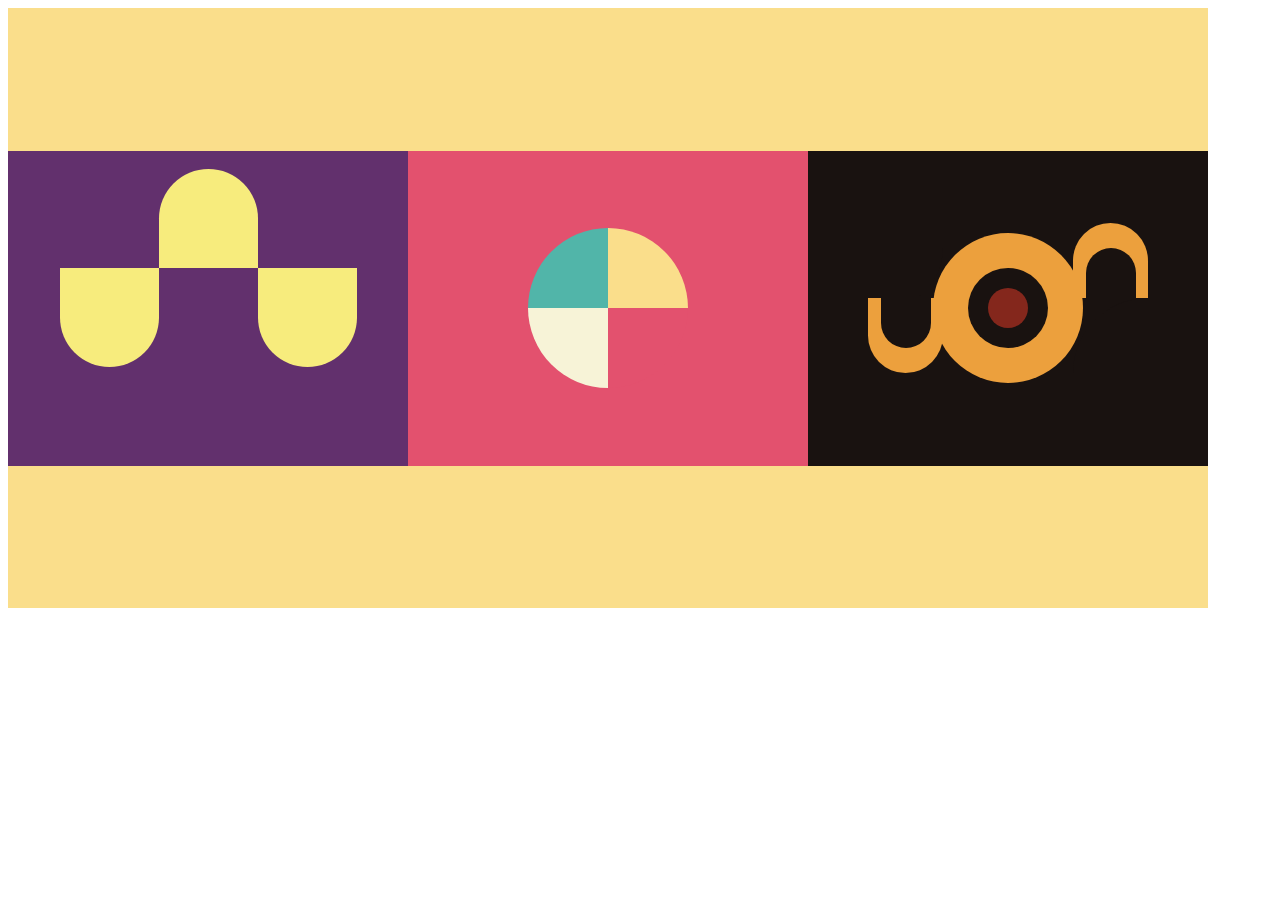
<file: index.html>
<!DOCTYPE html>
<html lang="en">
<head>
    <meta charset="UTF-8">
    <meta http-equiv="X-UA-Compatible" content="IE=edge">
    <meta name="viewport" content="width=device-width, initial-scale=1.0">
    <title>Exercise</title>
    <link rel="stylesheet" href="style.css">
</head>
<body>
    <main id=main-container>
        <!--Bu bolum ilk resimle ilgilidir.-->
        <section id="cudi" class="container">
            <div id="sakarya" class="yarim-kapsul"></div>
            <div id="seyhan" class="yarim-kapsul"></div>
            <div id="ceyhan" class="yarim-kapsul"></div>
        </section>
        <!--Bu bolum ikinci resim ile ilgilidir.-->
        <section id="erciyes" class="container">
            <div id="develi" class="yarim">
                <div id="develi1" class="ceyrek1"></div>
                <div id="develi2" class="ceyrek1"></div>
            </div>
            <div id="hacilar" class="yarim">
                <div id="hacilar1" class="ceyrek2"></div>
                <div id="hacilar2" class="ceyrek2"></div>
            </div>    
        </section> 
       <!--Bu bolum ucuncu resim ile ilgilidir.-->   
        <section id="palandoken" class="container">
            <div id="oltu" class="daire">
                <div id="oltu1" class="kutu"></div>             
                <div id="oltu2" class="kutu">
                    <div class="kucuk-cember"></div>
                </div>
            </div>
            <div id="olur" class="daire">
                <div class="kucuk-cember">
                    <div></div>
                </div>
            </div>
            <div id="tortum" class="daire">
                <div id="tortum1" class="kutu">
                    <div class="kucuk-cember"></div>
                </div>
                <div id="tortum2" class="kutu"></div>
            </div>
        </section>
    </main>
</body>
</html>
</file>
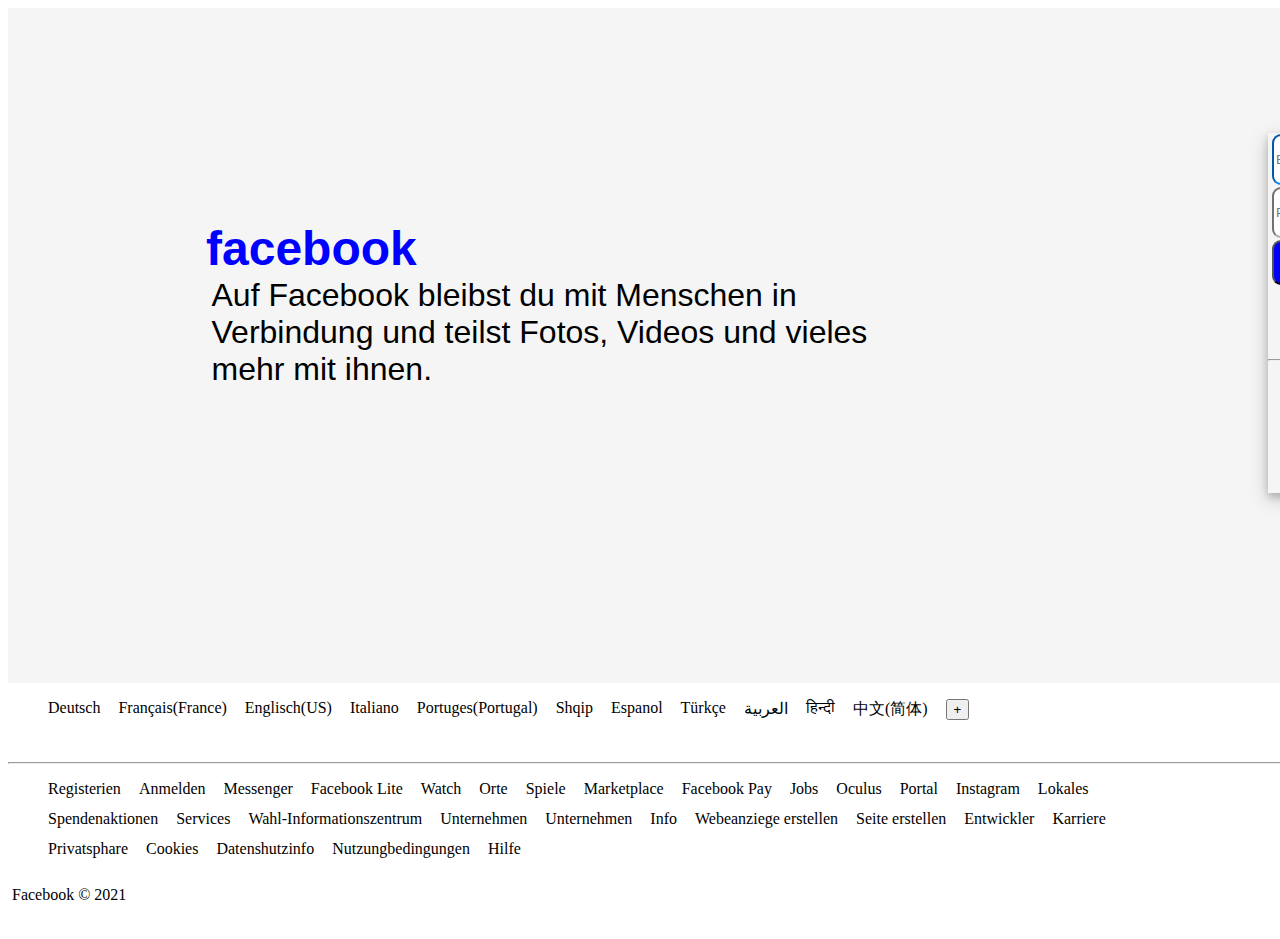
<file: facebook.html>
<!DOCTYPE html>
<html lang="de">
<head>
    <meta charset="UTF-8">
    <meta http-equiv="X-UA-Compatible" content="IE=edge">
    <meta name="viewport" content="width=device-width, initial-scale=1.0">
    <title>Document</title>
    <link rel="stylesheet" href="facebook.css">
</head>
<body>
    <main id="main-container">
        <section id="container" class="box">
            <div class="left-side">
                <div class="header">
                    <h1 id="sm">facebook</h1>
                </div>
                
                <p>
                    Auf Facebook bleibst du mit Menschen
                    in Verbindung und teilst Fotos, Videos
                    und vieles mehr mit ihnen.
                </p>
            </div>
            <div class="right-side">
                <form id="enterance">
                    <input type="text" id="email" placeholder="Email-Adresse oder Telefonnumer">
                    <br>
                    <input type="text" id="passwort" placeholder="Passwort">
                    <br>                   
                    <button id="anmelden"> Anmelden</button>
                    <br>                    
                    <p>
                        Passwort vergessen?
                    </p>
                    <br>                    
                    <hr>
                    <br>                    
                    <button id="neu-erstellen">Neus Konto erstellen</button>
                </form>
                <br>
                <footer class="box-footer">
                    <p>
                        <strong>Erstelle eine Seite</strong> für einen Star,eine Band oder ein
                        Unternehmen.
                    </p>
                </footer>
            </div>
        </section>
        <footer>
            <nav>
                <ul class="sprachen">
                    <li>Deutsch</li>
                    <li>Français(France)</li>
                    <li>Englisch(US)</li>
                    <li>Italiano</li>
                    <li>Portuges(Portugal)</li>
                    <li>Shqip</li>
                    <li>Espanol</li>
                    <li>Türkçe</li>
                    <li>العربية
                    </li>
                    <li>हिन्दी
                    </li>
                    <li>中文(简体)
                    </li>
                    <li><button type="button">+</button></li>
                </ul>
                <br>
                <hr>
                <ul class="nav-bar">
                    <li>Registerien</li>
                    <li>Anmelden</li>
                    <li>Messenger</li>
                    <li>Facebook Lite</li>
                    <li>Watch</li>
                    <li>Orte</li>
                    <li>Spiele</li>
                    <li>Marketplace</li>
                    <li>Facebook Pay</li>
                    <li>Jobs</li>
                    <li>Oculus</li>
                    <li>Portal</li>
                    <li>Instagram</li>
                    <li>Lokales</li>
                    <li>Spendenaktionen</li>
                    <li>Services</li>
                    <li>Wahl-Informationszentrum</li>
                    <li>Unternehmen</li>
                    <li>Unternehmen</li>
                    <li>Info</li>
                    <li>Webeanziege erstellen</li>
                    <li>Seite erstellen</li>
                    <li>Entwickler</li>
                    <li>Karriere</li>
                    <li>Privatsphare</li>
                    <li>Cookies</li>
                    <li>Datenshutzinfo</li>
                    <li>Nutzungbedingungen</li>
                    <li>Hilfe</li>
                </ul>
            </nav>
            <p>Facebook &copy; 2021</p>
            
        </footer>
    </main>
</body>
</html>
</file>
<file: style.css>
* {
  box-sizing: border-box;
}
#main-container {
  display: flex;
  background-color: #fade8b;
  width: 1200px;
  height: 600px;
}
.container {
  display: flex;
  flex-direction: row;
  justify-content: center;
  align-items: center;
  border-style: hidden;
  width: 50vh;
  height: 35vh;
  margin: auto auto;
}
#cudi {
  background-color: #62306d;
}
#erciyes {
  background-color: #e3516e;
}
#palandoken {
  background-color: #191210;
}
.yarim-kapsul {
  display: flex;
  background-color: #f7ec7d;
  flex-direction: row;
  align-items: center;
  border-style: hidden;
  width: 11vh;
  height: 11vh;
  margin-top: 2vh;
}
#seyhan {
  align-self: flex-start;
  border-radius: 50px 50px 0px 0px;
}
#sakarya,
#ceyhan {
  border-radius: 0px 0px 50px 50px;
}
.ceyrek1 {
  flex-direction: column;
  justify-content: flex-end;
  width: 80px;
  height: 80px;
  border-style: hidden;
}
.ceyrek2 {
  flex-direction: column;
  justify-content: flex-start;
  width: 80px;
  height: 80px;
  border-style: hidden;
}
#develi1 {
  background-color: #51b5a9;
  border-radius: 90px 0px 0px 0px;
}
#develi2 {
  background-color: #f7f3d7;
  border-radius: 0px 0px 0px 90px;
}
#hacilar1 {
  background-color: #fade8b;
  border-radius: 0px 90px 0px 0px;
}
#hacilar2 {
  background-color: #e3516e;
  border-radius: 0px 0px 90px 0px;
}
#oltu {
  display: flex;
  flex-direction: column;
  justify-content: flex-end;
}
#oltu > .kutu {
  display: flex;
  width: 75px;
  height: 75px;
  border-style: hidden;
  margin-right: -10px;
  margin-top: -10px;
}
#oltu2 {
  display: flex;
  justify-content: center;
  border-radius: 0px 0px 50px 50px;
  background-color: #eca03d;
}

#oltu2 > .kucuk-cember {
  width: 50px;
  height: 50px;
  border-style: hidden;
  background-color: #191210;
  border-radius: 0px 0px 50px 50px;
}
#oltu1 {
  background-color: #191210;
  border-radius: 0px 0px 60px 0px;
}

#olur {
  display: flex;
  width: 150px;
  height: 150px;
  border-style: hidden;
  border-radius: 50%;
  background-color: #eca03d;
  justify-content: center;
  align-items: center;
}
#olur > .kucuk-cember {
  display: flex;
  width: 80px;
  height: 80px;
  background-color: #191210;
  border-radius: 50%;
  justify-content: center;
  align-items: center;
}
.kucuk-cember > div {
  display: flex;
  width: 40px;
  height: 40px;
  border-radius: 50%;
  background-color: #84271c;
}
#tortum {
  display: flex;
  flex-direction: column;
  justify-content: flex-start;
}
#tortum > .kutu {
  display: flex;
  width: 75px;
  height: 75px;
  border-style: hidden;
  margin-left: -10px;
  margin-top: -10px;
  margin-bottom: 10px;
}
#tortum2 {
  background-color: #191210;
  border-radius: 90px 0px 0px 0px;
}
#tortum1 > .kucuk-cember {
  width: 50px;
  height: 50px;
  border-style: hidden;
  background-color: #191210;
  justify-content: center;
  border-radius: 50px 50px 0px 0px;
}
#tortum1 {
  display: flex;
  justify-content: center;
  align-items: flex-end;
  border-radius: 50px 50px 0px 0px;
  background-color: #eca03d;
}
</file>
<file: facebook.css>
#container {
  display: flex;
  background-color: whitesmoke;
  width: 200vh;
  height: 75vh;
  justify-content: center;
  border-style: hidden;
}

.left-side {
  display: flex;
  width: 120vh;
  height: 75vh;
  border-style: hidden;
  justify-content: center;
  align-items: center;
  flex-direction: column;
}

.header > #sm {
  font-size: 3rem;
  font-family: Arial, Helvetica, sans-serif;
  color: blue;
  margin-bottom: 0vh;
  margin-left: -38vh;
}

.left-side > p {
  font-size: 2rem;
  font-family: Arial, Helvetica, sans-serif;
  color: black;
  line-height: normal;
  width: 75vh;
  height: 25vh;
  text-align: left;
  padding-top: 0vh;
}
.right-side {
  display: flex;
  flex-direction: column;
  border-style: hidden;
  width: 80vh;
  height: 75vh;
  justify-content: center;
  align-items: center;
}
#enterance {
  border-style: hidden;
  width: 40vh;
  height: 40vh;
  box-shadow: 0 4px 8px 0 rgba(0, 0, 0, 0.2), 0 6px 20px 0 rgba(0, 0, 0, 0.19);
}
#email,
#passwort,
#anmelden,
p {
  width: 38vh;
  height: 5vh;
  border-radius: 1vh;
  margin: 1px 2px 1px 4px;
}
#enterance > p {
  display: flex;
  align-items: flex-end;
  justify-content: center;
}
#neu-erstellen {
  background-color: rgb(50, 205, 50);
  color: white;
  border-radius: 1vh;
  margin-left: 10vh;
  width: 20vh;
  height: 5vh;
  display: flex;
  justify-content: center;
  align-items: center;
}
#anmelden {
  background-color: blue;
  color: aliceblue;
}
.box-footer > p {
  font-size: 12px;
  border-style: hidden;
  text-align: center;
}
#email {
  border-color: rgb(0, 132, 255);
  text-decoration-color: gray;
}
#passwort {
  border-color: rgba(128, 128, 128, 0.671);
}
nav {
  background-color: white;
  width: 200vh;
  height: max-content;
}
.sprachen {
  display: flex;
  list-style: none;
  justify-content: flex-start;
  border-style: hidden;
}
.sprachen > li {
  border-style: hidden;
  padding-right: 2vh;
}
.nav-bar {
  display: flex;
  list-style: none;
  justify-content: flex-start;
  border-style: hidden;
  flex-wrap: wrap;
  width: 125vh;
  height: 10vh;
}
.nav-bar > li {
  padding-right: 2vh;
  border-style: hidden;
}
</file>
